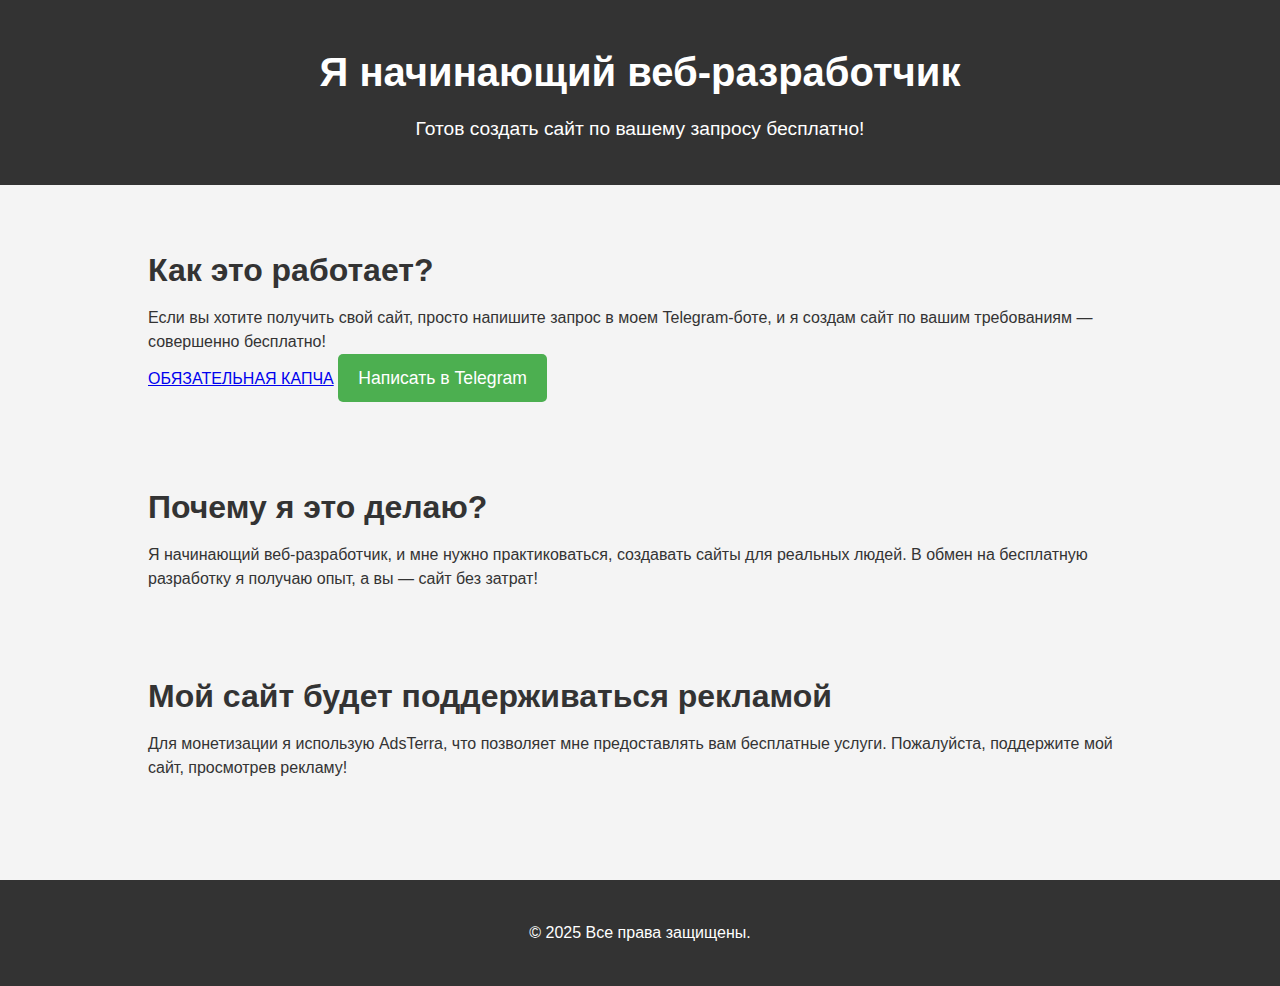
<file: index.html>
<!DOCTYPE html>
<html lang="ru">
<head>
    <meta charset="UTF-8">
    <meta name="viewport" content="width=device-width, initial-scale=1.0">
    <meta name="description" content="Я начинающий веб-разработчик, готов создать сайт бесплатно по вашему запросу!">
    <meta name="keywords" content="веб-разработка, сайт бесплатно, Telegram бот">
    <meta name="author" content="Твое имя">
    <title>Начинающий веб-разработчик</title>
    <link rel="stylesheet" href="CSS/style.css">
    <!-- Подключаем аналитик Google или Яндекс -->
    <script async src="https://www.googletagmanager.com/gtag/js?id=UA-XXXXXX-X"></script>
    <script>
        window.dataLayer = window.dataLayer || [];
        function gtag(){dataLayer.push(arguments);}
        gtag('js', new Date());
        gtag('config', 'UA-XXXXXX-X');
    </script>
   
</head>
<body>
    <header>
        <div class="container">
            <h1>Я начинающий веб-разработчик</h1>
            <p>Готов создать сайт по вашему запросу бесплатно!</p>
        </div>
    </header>

    <main>
        <section class="intro">
            <div class="container">
                <h2>Как это работает?</h2>
                <p>Если вы хотите получить свой сайт, просто напишите запрос в моем Telegram-боте, и я создам сайт по вашим требованиям — совершенно бесплатно!</p>
                <a href="https://www.effectivegatecpm.com/zcqf7fyrk?key=52d1515a238a22be49c90c2d8adbeedf" taget="_blank">ОБЯЗАТЕЛЬНАЯ КАПЧА</a>
                <a href="https://t.me/grv15" class="cta-button">Написать в Telegram</a>
            </div>
        </section>

        <section class="info">
            <div class="container">
                <h2>Почему я это делаю?</h2>
                <p>Я начинающий веб-разработчик, и мне нужно практиковаться, создавать сайты для реальных людей. В обмен на бесплатную разработку я получаю опыт, а вы — сайт без затрат!</p>
            </div>
        </section>

        <section class="ads">
            <div class="container">
                <h2>Мой сайт будет поддерживаться рекламой</h2>
                <p>Для монетизации я использую AdsTerra, что позволяет мне предоставлять вам бесплатные услуги. Пожалуйста, поддержите мой сайт, просмотрев рекламу!</p>
            </div>
        </section>
    </main>

    <footer>
        <div class="container">
            <p>&copy; 2025 Все права защищены.</p>
        </div>
    </footer>

    <!-- Скрипты для подключения AdsTerra -->
    <script async src="https://cdn.adstera.com/adstera.js"></script>
    <script>
        window.addEventListener("load", function() {
            // Пример подключения AdsTerra
            var adContainer = document.createElement("div");
            adContainer.id = "adstera";
            document.body.appendChild(adContainer);
            // Инициализация и подключение баннеров AdsTerra
        });
    </script>
</body>
</html>
</file>
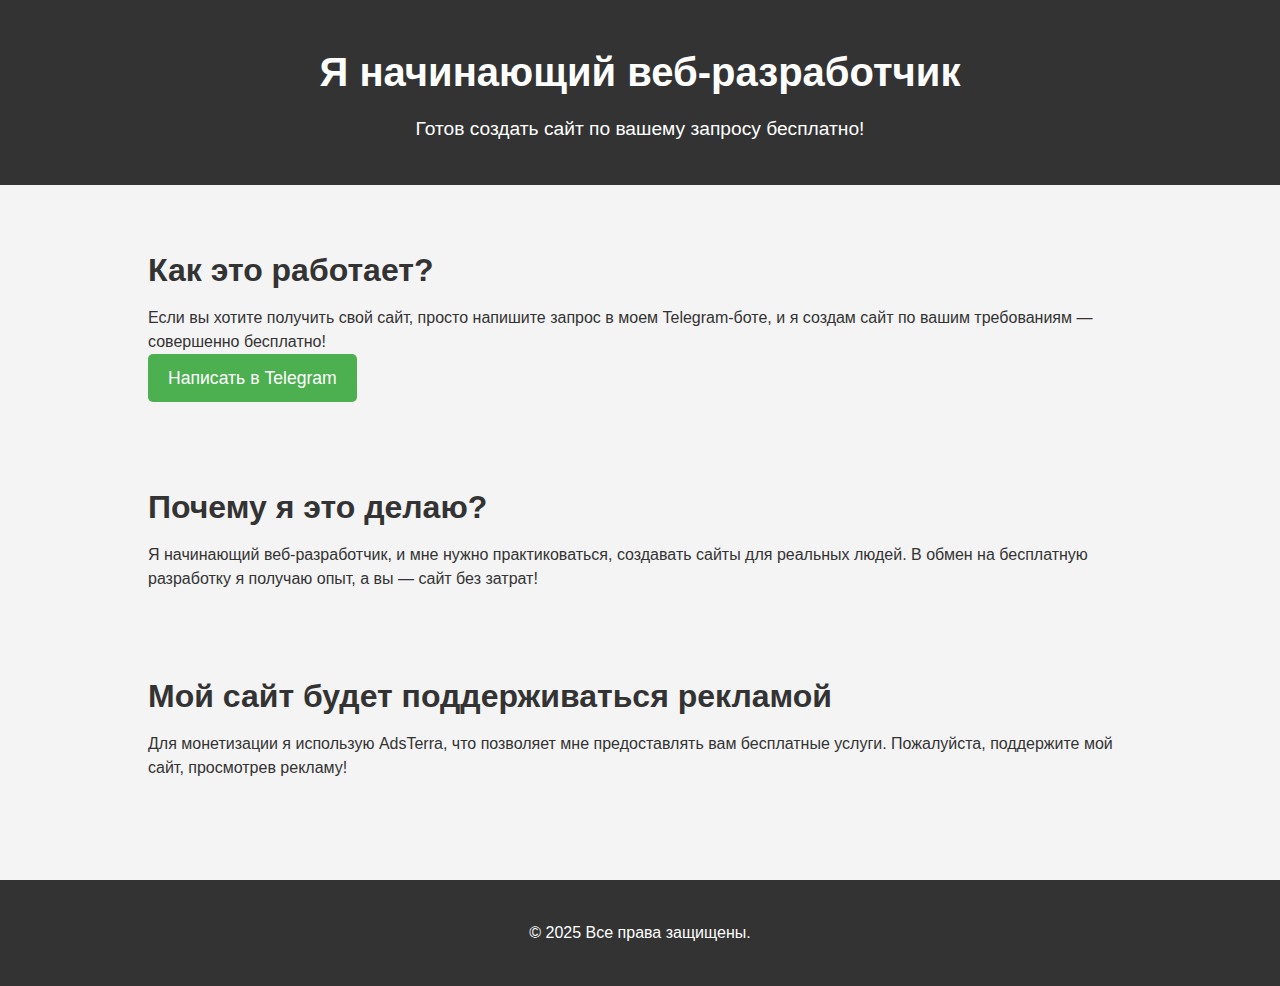
<file: Новая папка (2)/index.html>
<!DOCTYPE html>
<html lang="ru">
<head>
    <meta charset="UTF-8">
    <meta name="viewport" content="width=device-width, initial-scale=1.0">
    <meta name="description" content="Я начинающий веб-разработчик, готов создать сайт бесплатно по вашему запросу!">
    <meta name="keywords" content="веб-разработка, сайт бесплатно, Telegram бот">
    <meta name="author" content="Твое имя">
    <title>Начинающий веб-разработчик</title>
    <link rel="stylesheet" href="CSS/style.css">
    <!-- Подключаем аналитик Google или Яндекс -->
    <script async src="https://www.googletagmanager.com/gtag/js?id=UA-XXXXXX-X"></script>
    <script>
        window.dataLayer = window.dataLayer || [];
        function gtag(){dataLayer.push(arguments);}
        gtag('js', new Date());
        gtag('config', 'UA-XXXXXX-X');
    </script>
</head>
<body>
    <header>
        <div class="container">
            <h1>Я начинающий веб-разработчик</h1>
            <p>Готов создать сайт по вашему запросу бесплатно!</p>
        </div>
    </header>

    <main>
        <section class="intro">
            <div class="container">
                <h2>Как это работает?</h2>
                <p>Если вы хотите получить свой сайт, просто напишите запрос в моем Telegram-боте, и я создам сайт по вашим требованиям — совершенно бесплатно!</p>
                <a href="https://t.me/grv15" class="cta-button">Написать в Telegram</a>
            </div>
        </section>

        <section class="info">
            <div class="container">
                <h2>Почему я это делаю?</h2>
                <p>Я начинающий веб-разработчик, и мне нужно практиковаться, создавать сайты для реальных людей. В обмен на бесплатную разработку я получаю опыт, а вы — сайт без затрат!</p>
            </div>
        </section>

        <section class="ads">
            <div class="container">
                <h2>Мой сайт будет поддерживаться рекламой</h2>
                <p>Для монетизации я использую AdsTerra, что позволяет мне предоставлять вам бесплатные услуги. Пожалуйста, поддержите мой сайт, просмотрев рекламу!</p>
            </div>
        </section>
    </main>

    <footer>
        <div class="container">
            <p>&copy; 2025 Все права защищены.</p>
        </div>
    </footer>

    <!-- Скрипты для подключения AdsTerra -->
    <script async src="https://cdn.adstera.com/adstera.js"></script>
    <script>
        window.addEventListener("load", function() {
            // Пример подключения AdsTerra
            var adContainer = document.createElement("div");
            adContainer.id = "adstera";
            document.body.appendChild(adContainer);
            // Инициализация и подключение баннеров AdsTerra
        });
    </script>
</body>
</html>
</file>
<file: CSS/style.css>
* {
    margin: 0;
    padding: 0;
    box-sizing: border-box;
}

body {
    font-family: Arial, sans-serif;
    background-color: #f4f4f4;
    color: #333;
    line-height: 1.6;
}

.container {
    width: 80%;
    margin: 0 auto;
    padding: 20px;
}

header {
    background-color: #333;
    color: white;
    padding: 20px 0;
    text-align: center;
}

header h1 {
    font-size: 2.5rem;
    margin-bottom: 10px;
}

header p {
    font-size: 1.2rem;
}

main {
    padding: 40px 0;
}

section {
    margin-bottom: 40px;
}

section h2 {
    font-size: 2rem;
    margin-bottom: 10px;
}

section p {
    font-size: 1rem;
    line-height: 1.5;
}

.cta-button {
    display: inline-block;
    padding: 10px 20px;
    background-color: #4CAF50;
    color: white;
    text-decoration: none;
    border-radius: 5px;
    font-size: 1.1rem;
    transition: background-color 0.3s ease;
}

.cta-button:hover {
    background-color: #45a049;
}

footer {
    background-color: #333;
    color: white;
    padding: 20px 0;
    text-align: center;
}
</file>
<file: Новая папка (2)/CSS/style.css>
* {
    margin: 0;
    padding: 0;
    box-sizing: border-box;
}

body {
    font-family: Arial, sans-serif;
    background-color: #f4f4f4;
    color: #333;
    line-height: 1.6;
}

.container {
    width: 80%;
    margin: 0 auto;
    padding: 20px;
}

header {
    background-color: #333;
    color: white;
    padding: 20px 0;
    text-align: center;
}

header h1 {
    font-size: 2.5rem;
    margin-bottom: 10px;
}

header p {
    font-size: 1.2rem;
}

main {
    padding: 40px 0;
}

section {
    margin-bottom: 40px;
}

section h2 {
    font-size: 2rem;
    margin-bottom: 10px;
}

section p {
    font-size: 1rem;
    line-height: 1.5;
}

.cta-button {
    display: inline-block;
    padding: 10px 20px;
    background-color: #4CAF50;
    color: white;
    text-decoration: none;
    border-radius: 5px;
    font-size: 1.1rem;
    transition: background-color 0.3s ease;
}

.cta-button:hover {
    background-color: #45a049;
}

footer {
    background-color: #333;
    color: white;
    padding: 20px 0;
    text-align: center;
}
</file>
